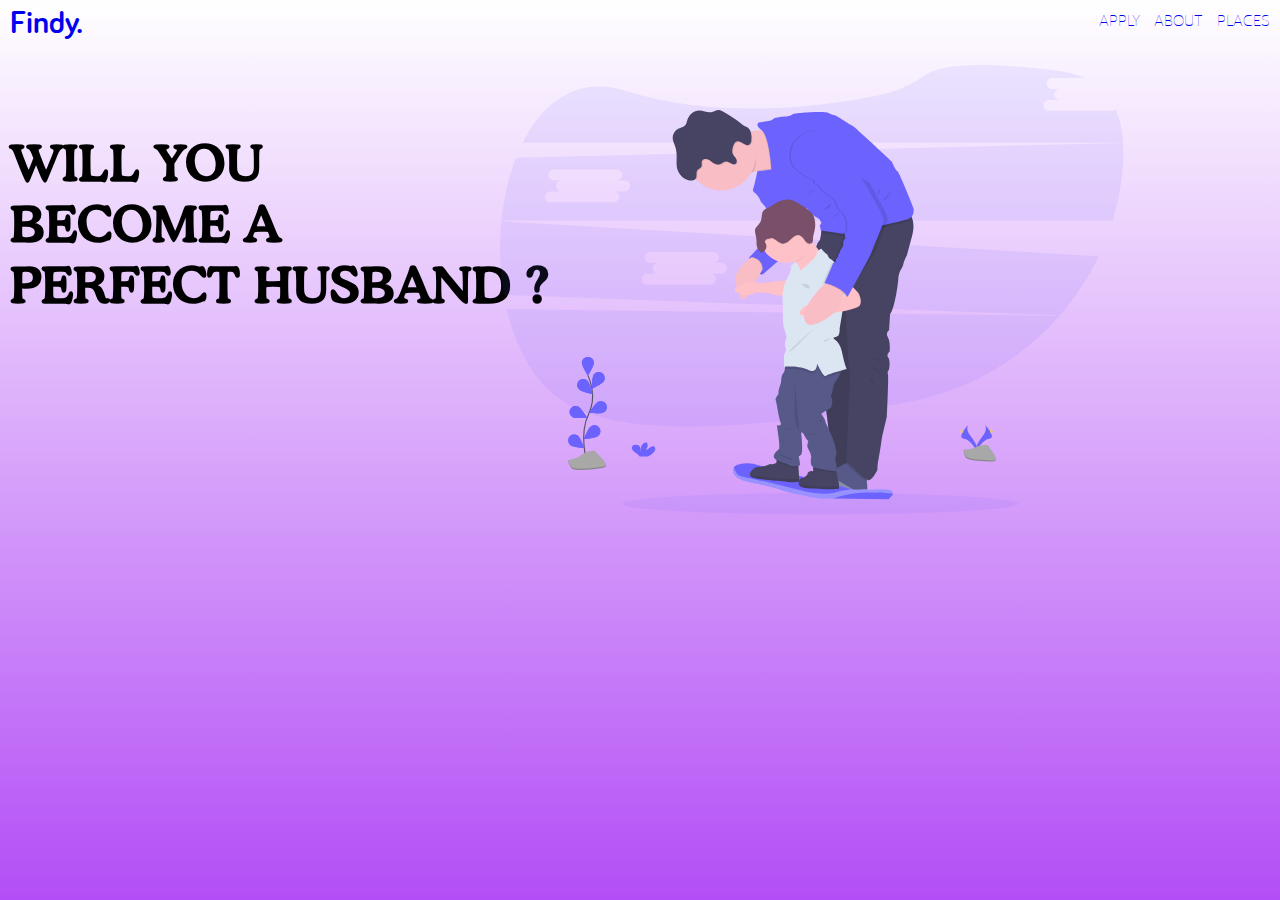
<file: index.html>
<!DOCTYPE html>
<html>

<head>
    <title>Findy</title>
    <meta name="viewport" content="width=device-width, initial-scale=1">
    <meta charset="utf-8">
    <link rel="stylesheet" href="./assets/css/styles.css">

</head>

<body>
    
    <header>
        <h1><a href="index.html">Findy.</a></h1>
        <nav>
            <ul>
                    <li><a href="./apply.html">APPLY</a></li>
                    <li><a href="./about.html">ABOUT</a></li>
                    <li><a href="./place.html">PLACES</a></li>
            </ul>
        </nav>
    </header>

    <main>
        <h3>WILL YOU <br/> BECOME A <br/>PERFECT HUSBAND ? </h3>
    </main>
    <div class="svg">
        <svg width="1098" height="791" viewBox="0 0 1098 791" fill="none" xmlns="http://www.w3.org/2000/svg">
            <g id="fatherhood 1">
            <g clip-path="url(#clip0)">
            <path id="Vector" opacity="0.1" d="M11.85 429.97C29.21 504.17 65.96 568.31 124.03 599.44C244.74 664.05 516.95 630.72 720.1 592.44C822.756 573.161 915.937 519.896 984.64 441.22L11.85 429.97Z" fill="#6C63FF"/>
            <path id="Vector_2" opacity="0.1" d="M1077.2 80.71H965.73C963.176 80.71 960.727 79.6954 958.921 77.8894C957.115 76.0835 956.1 73.634 956.1 71.08C956.1 68.526 957.115 66.0765 958.921 64.2706C960.727 62.4646 963.176 61.45 965.73 61.45H985C982.498 61.3694 980.126 60.319 978.385 58.5209C976.644 56.7228 975.671 54.3179 975.671 51.815C975.671 49.3121 976.644 46.9073 978.385 45.1092C980.126 43.311 982.498 42.2606 985 42.18H971.24C968.738 42.0994 966.366 41.049 964.625 39.2509C962.884 37.4528 961.91 35.048 961.91 32.545C961.91 30.0421 962.884 27.6373 964.625 25.8392C966.366 24.041 968.738 22.9906 971.24 22.91H1029.42C1016.51 16.91 1001.42 12.64 984.03 10.4C825.39 -9.96999 768.75 3.51001 748.77 17.4C724.12 34.5 696.62 47.08 667.23 53.14C569.35 73.33 386.3 97.63 220.39 45.36C137.93 19.36 76.65 63.28 39.91 136.64H1096.55C1095.17 115.32 1091.04 95.64 1083.46 78.4C1081.72 79.8969 1079.5 80.7169 1077.2 80.71V80.71Z" fill="#6C63FF"/>
            <path id="Vector_3" opacity="0.1" d="M2.39 275.1C-1.89131 318.251 -0.438682 361.78 6.71 404.55L985.39 440.35C1012.64 409.009 1035.51 374.122 1053.39 336.64L2.39 275.1ZM389.47 367.44H370.2C372.754 367.44 375.203 368.455 377.009 370.261C378.815 372.067 379.83 374.516 379.83 377.07C379.83 379.624 378.815 382.073 377.009 383.879C375.203 385.685 372.754 386.7 370.2 386.7H258.73C256.176 386.7 253.727 385.685 251.921 383.879C250.115 382.073 249.1 379.624 249.1 377.07C249.1 374.516 250.115 372.067 251.921 370.261C253.727 368.455 256.176 367.44 258.73 367.44H278C275.498 367.359 273.126 366.309 271.385 364.511C269.644 362.713 268.67 360.308 268.67 357.805C268.67 355.302 269.644 352.897 271.385 351.099C273.126 349.301 275.498 348.251 278 348.17H264.24C261.738 348.089 259.366 347.039 257.625 345.241C255.884 343.443 254.91 341.038 254.91 338.535C254.91 336.032 255.884 333.627 257.625 331.829C259.366 330.031 261.738 328.981 264.24 328.9H375.71C378.212 328.981 380.584 330.031 382.325 331.829C384.066 333.627 385.04 336.032 385.04 338.535C385.04 341.038 384.066 343.443 382.325 345.241C380.584 347.039 378.212 348.089 375.71 348.17H389.47C391.972 348.251 394.344 349.301 396.085 351.099C397.826 352.897 398.8 355.302 398.8 357.805C398.8 360.308 397.826 362.713 396.085 364.511C394.344 366.309 391.972 367.359 389.47 367.44V367.44Z" fill="#6C63FF"/>
            <path id="Vector_4" opacity="0.1" d="M1096.6 137.28L28.12 163.28C15.12 196.69 6.55 234.44 2.55 273.61H1077.88C1084.9 250.612 1090.09 227.095 1093.41 203.28C1096.61 180.27 1097.89 158.01 1096.6 137.28ZM219.47 222.44H200.2C201.465 222.44 202.717 222.689 203.885 223.173C205.054 223.657 206.115 224.366 207.009 225.261C207.904 226.155 208.613 227.216 209.097 228.385C209.581 229.553 209.83 230.805 209.83 232.07C209.83 233.335 209.581 234.587 209.097 235.755C208.613 236.924 207.904 237.985 207.009 238.879C206.115 239.774 205.054 240.483 203.885 240.967C202.717 241.451 201.465 241.7 200.2 241.7H88.73C86.176 241.7 83.7265 240.685 81.9206 238.879C80.1146 237.074 79.1 234.624 79.1 232.07C79.1 229.516 80.1146 227.067 81.9206 225.261C83.7265 223.455 86.176 222.44 88.73 222.44H108C105.498 222.359 103.126 221.309 101.385 219.511C99.6439 217.713 98.6704 215.308 98.6704 212.805C98.6704 210.302 99.6439 207.897 101.385 206.099C103.126 204.301 105.498 203.251 108 203.17H94.24C91.7384 203.089 89.3662 202.039 87.625 200.241C85.8839 198.443 84.9104 196.038 84.9104 193.535C84.9104 191.032 85.8839 188.627 87.625 186.829C89.3662 185.031 91.7384 183.981 94.24 183.9H205.71C208.212 183.981 210.584 185.031 212.325 186.829C214.066 188.627 215.04 191.032 215.04 193.535C215.04 196.038 214.066 198.443 212.325 200.241C210.584 202.039 208.212 203.089 205.71 203.17H219.47C221.972 203.251 224.344 204.301 226.085 206.099C227.826 207.897 228.8 210.302 228.8 212.805C228.8 215.308 227.826 217.713 226.085 219.511C224.344 221.309 221.972 222.359 219.47 222.44V222.44Z" fill="#6C63FF"/>
            <path id="Vector_5" opacity="0.1" d="M563.62 790.89C756.274 790.89 912.45 782.437 912.45 772.01C912.45 761.583 756.274 753.13 563.62 753.13C370.967 753.13 214.79 761.583 214.79 772.01C214.79 782.437 370.967 790.89 563.62 790.89Z" fill="#6C63FF"/>
            <path id="Vector_6" d="M853.21 633.18C853.21 633.18 858.7 640.37 850.67 651.18C842.64 661.99 836.02 671.18 838.67 677.95C838.67 677.95 850.78 657.8 860.67 657.52C870.56 657.24 864.05 645.3 853.21 633.18Z" fill="#6C63FF"/>
            <path id="Vector_7" opacity="0.1" d="M853.21 633.18C853.684 633.876 854.06 634.633 854.33 635.43C863.95 646.74 869.07 657.29 859.83 657.55C851.21 657.8 840.88 673.2 838.41 677.09C838.488 677.392 838.585 677.689 838.7 677.98C838.7 677.98 850.81 657.83 860.7 657.55C870.59 657.27 864.05 645.3 853.21 633.18Z" fill="black"/>
            <path id="Vector_8" d="M863.42 642.34C863.42 644.87 863.14 646.92 862.79 646.92C862.44 646.92 862.15 644.87 862.15 642.34C862.15 639.81 862.51 641 862.86 641C863.21 641 863.42 639.81 863.42 642.34Z" fill="#FFD037"/>
            <path id="Vector_9" d="M866.92 645.36C864.7 646.57 862.77 647.3 862.6 646.99C862.43 646.68 864.1 645.45 866.32 644.24C868.54 643.03 867.66 643.91 867.83 644.24C868 644.57 869.14 644.15 866.92 645.36Z" fill="#FFD037"/>
            <path id="Vector_10" d="M824.19 633.18C824.19 633.18 818.7 640.37 826.73 651.18C834.76 661.99 841.37 671.18 838.73 677.95C838.73 677.95 826.61 657.8 816.73 657.52C806.85 657.24 813.34 645.3 824.19 633.18Z" fill="#6C63FF"/>
            <path id="Vector_11" opacity="0.1" d="M824.19 633.18C823.712 633.873 823.335 634.631 823.07 635.43C813.45 646.74 808.32 657.29 817.57 657.55C826.18 657.8 836.57 673.2 838.99 677.09C838.91 677.39 838.81 677.68 838.7 677.98C838.7 677.98 826.58 657.83 816.7 657.55C806.82 657.27 813.34 645.3 824.19 633.18Z" fill="black"/>
            <path id="Vector_12" d="M813.98 642.34C813.98 644.87 814.26 646.92 814.61 646.92C814.96 646.92 815.25 644.87 815.25 642.34C815.25 639.81 814.89 641 814.54 641C814.19 641 813.98 639.81 813.98 642.34Z" fill="#FFD037"/>
            <path id="Vector_13" d="M810.47 645.36C812.69 646.57 814.63 647.3 814.8 646.99C814.97 646.68 813.3 645.45 811.08 644.24C808.86 643.03 809.74 643.91 809.57 644.24C809.4 644.57 808.25 644.15 810.47 645.36Z" fill="#FFD037"/>
            <path id="Vector_14" d="M815.73 677.04C815.73 677.04 831.09 676.56 835.73 673.27C840.37 669.98 859.36 666.03 860.51 671.27C861.66 676.51 883.59 697.56 866.25 697.7C848.91 697.84 825.96 695 821.34 692.19C816.72 689.38 815.73 677.04 815.73 677.04Z" fill="#A8A8A8"/>
            <path id="Vector_15" opacity="0.2" d="M866.55 695.91C849.21 696.05 826.26 693.21 821.64 690.4C818.12 688.25 816.72 680.56 816.25 677.02H815.74C815.74 677.02 816.74 689.4 821.33 692.22C825.92 695.04 848.9 697.87 866.24 697.73C871.24 697.73 872.98 695.91 872.88 693.27C872.18 694.89 870.27 695.88 866.55 695.91Z" fill="black"/>
            <path id="Vector_16" d="M269.23 682.66C271.065 681.162 272.404 679.143 273.07 676.87C273.56 674.58 272.58 671.87 270.39 670.98C267.93 670.04 265.3 671.75 263.3 673.47C261.3 675.19 259.03 677.16 256.42 676.79C257.762 675.575 258.766 674.032 259.334 672.312C259.902 670.593 260.014 668.756 259.66 666.98C259.546 666.244 259.235 665.553 258.76 664.98C257.39 663.52 254.92 664.14 253.28 665.29C248.08 668.95 246.63 676.02 246.6 682.37C246.08 680.08 246.52 677.69 246.51 675.37C246.5 673.05 245.85 670.37 243.87 669.14C242.641 668.484 241.262 668.16 239.87 668.2C237.53 668.11 234.93 668.35 233.33 670.05C231.33 672.18 231.86 675.74 233.59 678.05C235.32 680.36 237.94 681.86 240.35 683.47C242.29 684.623 243.944 686.199 245.19 688.08C245.332 688.347 245.452 688.624 245.55 688.91H260.2C263.478 687.243 266.516 685.141 269.23 682.66V682.66Z" fill="#6C63FF"/>
            <path id="Vector_17" d="M152.8 698.44C152.8 698.44 138.74 650.73 155.43 615.62C162.535 600.935 164.682 584.34 161.55 568.33C160.005 560.747 157.765 553.323 154.86 546.15" stroke="#535461" stroke-width="2" stroke-miterlimit="10"/>
            <path id="Vector_18" d="M165.21 523.95C165.21 529.8 154.63 546.76 154.63 546.76C154.63 546.76 144.04 529.76 144.04 523.95C144.125 521.199 145.277 518.589 147.253 516.673C149.229 514.757 151.873 513.685 154.625 513.685C157.377 513.685 160.021 514.757 161.997 516.673C163.973 518.589 165.125 521.199 165.21 523.95V523.95Z" fill="#6C63FF"/>
            <path id="Vector_19" d="M182.71 556.34C179.54 561.25 161.43 569.73 161.43 569.73C161.43 569.73 161.76 549.73 164.94 544.83C166.503 542.557 168.89 540.984 171.595 540.444C174.3 539.905 177.109 540.442 179.424 541.941C181.739 543.441 183.377 545.784 183.991 548.473C184.605 551.162 184.145 553.985 182.71 556.34V556.34Z" fill="#6C63FF"/>
            <path id="Vector_20" d="M181.95 611.69C176.73 614.32 156.82 612.5 156.82 612.5C156.82 612.5 167.2 595.41 172.42 592.78C173.665 592.121 175.029 591.716 176.432 591.591C177.835 591.465 179.249 591.621 180.591 592.049C181.934 592.476 183.177 593.167 184.249 594.082C185.321 594.996 186.199 596.115 186.833 597.373C187.467 598.631 187.844 600.002 187.941 601.408C188.038 602.813 187.854 604.224 187.399 605.557C186.945 606.89 186.228 608.12 185.293 609.173C184.357 610.226 183.221 611.082 181.95 611.69V611.69Z" fill="#6C63FF"/>
            <path id="Vector_21" d="M171.94 653.44C167.24 656.92 147.31 658.44 147.31 658.44C147.31 658.44 154.65 639.85 159.31 636.37C160.419 635.461 161.702 634.786 163.08 634.387C164.458 633.989 165.903 633.874 167.326 634.051C168.75 634.227 170.123 634.691 171.362 635.414C172.601 636.137 173.68 637.105 174.534 638.258C175.387 639.41 175.998 640.725 176.329 642.121C176.659 643.517 176.702 644.965 176.456 646.378C176.21 647.792 175.679 649.14 174.896 650.342C174.113 651.544 173.093 652.574 171.9 653.37L171.94 653.44Z" fill="#6C63FF"/>
            <path id="Vector_22" d="M139.21 570.86C143.4 574.93 162.94 579.16 162.94 579.16C162.94 579.16 158.15 559.75 153.94 555.67C152.951 554.66 151.771 553.857 150.467 553.311C149.164 552.764 147.764 552.484 146.35 552.486C144.937 552.489 143.538 552.775 142.237 553.326C140.936 553.878 139.758 554.685 138.773 555.699C137.788 556.713 137.017 557.914 136.503 559.231C135.99 560.548 135.746 561.954 135.785 563.367C135.823 564.78 136.145 566.171 136.73 567.458C137.314 568.745 138.151 569.902 139.19 570.86H139.21Z" fill="#6C63FF"/>
            <path id="Vector_23" d="M128.12 619.83C133.34 622.46 153.25 620.64 153.25 620.64C153.25 620.64 142.87 603.56 137.65 600.92C135.15 599.723 132.281 599.554 129.658 600.448C127.035 601.343 124.867 603.23 123.619 605.705C122.372 608.18 122.145 611.046 122.986 613.687C123.828 616.327 125.671 618.533 128.12 619.83Z" fill="#6C63FF"/>
            <path id="Vector_24" d="M123.88 668.91C128.58 672.38 148.5 673.91 148.5 673.91C148.5 673.91 141.17 655.32 136.5 651.84C134.238 650.331 131.483 649.75 128.805 650.217C126.127 650.684 123.731 652.163 122.113 654.347C120.495 656.532 119.779 659.255 120.114 661.953C120.448 664.651 121.808 667.117 123.91 668.84L123.88 668.91Z" fill="#6C63FF"/>
            <path id="Vector_25" d="M165.21 523.95C165.21 529.8 154.63 546.76 154.63 546.76C154.63 546.76 144.04 529.76 144.04 523.95C144.125 521.199 145.277 518.589 147.253 516.673C149.229 514.757 151.873 513.685 154.625 513.685C157.377 513.685 160.021 514.757 161.997 516.673C163.973 518.589 165.125 521.199 165.21 523.95V523.95Z" fill="#6C63FF"/>
            <path id="Vector_26" d="M182.71 556.34C179.54 561.25 161.43 569.73 161.43 569.73C161.43 569.73 161.76 549.73 164.94 544.83C166.503 542.557 168.89 540.984 171.595 540.444C174.3 539.905 177.109 540.442 179.424 541.941C181.739 543.441 183.377 545.784 183.991 548.473C184.605 551.162 184.145 553.985 182.71 556.34V556.34Z" fill="#6C63FF"/>
            <path id="Vector_27" d="M181.95 611.69C176.73 614.32 156.82 612.5 156.82 612.5C156.82 612.5 167.2 595.41 172.42 592.78C173.665 592.121 175.029 591.716 176.432 591.591C177.835 591.465 179.249 591.621 180.591 592.049C181.934 592.476 183.177 593.167 184.249 594.082C185.321 594.996 186.199 596.115 186.833 597.373C187.467 598.631 187.844 600.002 187.941 601.408C188.038 602.813 187.854 604.224 187.399 605.557C186.945 606.89 186.228 608.12 185.293 609.173C184.357 610.226 183.221 611.082 181.95 611.69V611.69Z" fill="#6C63FF"/>
            <path id="Vector_28" d="M171.94 653.44C167.24 656.92 147.31 658.44 147.31 658.44C147.31 658.44 154.65 639.85 159.31 636.37C160.419 635.461 161.702 634.786 163.08 634.387C164.458 633.989 165.903 633.874 167.326 634.051C168.75 634.227 170.123 634.691 171.362 635.414C172.601 636.137 173.68 637.105 174.534 638.258C175.387 639.41 175.998 640.725 176.329 642.121C176.659 643.517 176.702 644.965 176.456 646.378C176.21 647.792 175.679 649.14 174.896 650.342C174.113 651.544 173.093 652.574 171.9 653.37L171.94 653.44Z" fill="#6C63FF"/>
            <path id="Vector_29" d="M139.21 570.86C143.4 574.93 162.94 579.16 162.94 579.16C162.94 579.16 158.15 559.75 153.94 555.67C152.951 554.66 151.771 553.857 150.467 553.311C149.164 552.764 147.764 552.484 146.35 552.486C144.937 552.489 143.538 552.775 142.237 553.326C140.936 553.878 139.758 554.685 138.773 555.699C137.788 556.713 137.017 557.914 136.503 559.231C135.99 560.548 135.746 561.954 135.785 563.367C135.823 564.78 136.145 566.171 136.73 567.458C137.314 568.745 138.151 569.902 139.19 570.86H139.21Z" fill="#6C63FF"/>
            <path id="Vector_30" d="M128.12 619.83C133.34 622.46 153.25 620.64 153.25 620.64C153.25 620.64 142.87 603.56 137.65 600.92C135.15 599.723 132.281 599.554 129.658 600.448C127.035 601.343 124.867 603.23 123.619 605.705C122.372 608.18 122.145 611.046 122.986 613.687C123.828 616.327 125.671 618.533 128.12 619.83Z" fill="#6C63FF"/>
            <path id="Vector_31" d="M123.88 668.91C128.58 672.38 148.5 673.91 148.5 673.91C148.5 673.91 141.17 655.32 136.5 651.84C134.238 650.331 131.483 649.75 128.805 650.217C126.127 650.684 123.731 652.163 122.113 654.347C120.495 656.532 119.779 659.255 120.114 661.953C120.448 664.651 121.808 667.117 123.91 668.84L123.88 668.91Z" fill="#6C63FF"/>
            <path id="Vector_32" d="M119.55 695.44C119.55 695.44 136.67 692.04 141.23 687.51C145.79 682.98 166.33 675.05 168.61 680.71C170.89 686.37 199.41 705.63 180.01 709.03C160.61 712.43 134.38 713.56 128.68 711.29C122.98 709.02 119.55 695.44 119.55 695.44Z" fill="#A8A8A8"/>
            <path id="Vector_33" opacity="0.2" d="M180.04 706.91C160.65 710.31 134.41 711.44 128.71 709.18C124.37 707.45 121.35 699.18 120.16 695.31L119.55 695.44C119.55 695.44 122.98 709.03 128.68 711.29C134.38 713.55 160.62 712.42 180.01 709.03C185.61 708.03 187.21 705.74 186.61 702.83C186.16 704.72 184.21 706.18 180.04 706.91Z" fill="black"/>
            <path id="Vector_34" d="M438.95 338.5C438.95 338.5 435.6 365.95 462.17 368.76L466.17 349.76L457.8 338.5L445.81 334.44L438.95 338.5Z" fill="#6C63FF"/>
            <path id="Vector_35" opacity="0.1" d="M445.81 334.44L438.95 338.49C438.95 338.49 435.6 365.94 462.17 368.75" fill="black"/>
            <path id="Vector_36" d="M487.16 183.29C487.16 183.29 469.23 184.39 451.25 187.37C449.41 187.683 447.58 188.017 445.76 188.37C444.7 188.57 443.66 188.78 442.62 189.01C433.2 190.95 424.62 193.47 419.62 196.69C413.62 200.54 411.62 190.17 411.43 175.76C411.35 170.69 411.52 165.13 411.79 159.51C412.14 153.01 412.65 146.43 413.19 140.51C414.38 127.39 415.75 117.19 415.75 117.19C415.75 117.19 422.03 117.19 430.42 116.9L433.12 116.8C435.75 116.7 438.54 116.56 441.35 116.39C442.68 116.32 444.02 116.24 445.35 116.14C450.67 115.76 455.92 115.22 460.35 114.52C465.07 113.76 468.9 112.8 470.98 111.52C480.48 105.86 487.16 183.29 487.16 183.29Z" fill="#F8BDC5"/>
            <path id="Vector_37" d="M567.05 284.65L563.55 307.88C563.55 307.88 555.92 317.38 556.92 322.66C557.92 327.94 566.72 561.28 566.72 561.28C566.72 561.28 583.97 659.82 577.98 672.49C571.99 685.16 577.63 714.73 577.63 714.73L613.53 709.1L625.53 278.31L567.05 284.65Z" fill="#474463"/>
            <path id="Vector_38" opacity="0.1" d="M567.05 284.65L563.55 307.88C563.55 307.88 555.92 317.38 556.92 322.66C557.92 327.94 566.72 561.28 566.72 561.28C566.72 561.28 583.97 659.82 577.98 672.49C571.99 685.16 577.63 714.73 577.63 714.73L613.53 709.1L625.53 278.31L567.05 284.65Z" fill="black"/>
            <path id="Vector_39" d="M646.24 720.71C645.1 722.6 645.19 728.16 645.51 732.89C645.79 736.96 646.24 740.42 646.24 740.42V764.35C646.24 764.35 607.88 750.98 586.76 736.9C578.05 731.09 575.57 725.69 576.05 721.37C576.75 715.22 583.45 711.21 586.76 711.21C589.92 711.21 599.9 705.7 608.08 700.83C614.51 697.02 619.85 693.61 619.85 693.61C619.85 693.61 648.35 717.19 646.24 720.71Z" fill="#575988"/>
            <path id="Vector_40" opacity="0.1" d="M646.24 720.71C645.1 722.6 645.19 728.16 645.51 732.89C636.98 728.89 610.57 703.27 608.08 700.83C614.51 697.02 619.85 693.61 619.85 693.61C619.85 693.61 648.35 717.19 646.24 720.71Z" fill="black"/>
            <path id="Vector_41" d="M725.08 300.84L715.93 334.63C715.93 334.63 710.65 344.83 709.93 349.76C709.21 354.69 704.3 362.08 704.3 362.08C702.078 366.944 700.88 372.213 700.78 377.56C700.43 387.07 693.78 431.06 686.35 438.45L684.59 466.96C684.59 466.96 677.59 471.88 682.48 478.96C687.37 486.04 685.65 504.3 685.65 504.3C685.65 504.3 678.96 509.58 683.19 514.86C687.42 520.14 684.59 535.63 684.59 535.63C684.59 535.63 680.72 540.55 682.48 543.37C684.24 546.19 680.74 618.69 680.74 618.69L672.28 654.23C672.28 654.23 668.4 683.8 666.28 692.6C664.16 701.4 664.17 712.3 664.17 712.3C664.17 712.3 655.02 731.66 648.33 730.61C641.64 729.56 609.27 697.87 609.27 697.87L613.84 590.87C613.84 590.87 617.71 545.47 615.25 536.67C612.79 527.87 611.03 483.88 611.03 483.88L606.1 414.55L556.88 337.12C556.88 337.12 553.31 314.59 563.51 307.91L565.36 295.74L567.03 284.68L625.46 278.34L714.85 255.12C714.85 255.12 721.74 259.37 725.35 269.98C727.82 277.13 728.77 287.21 725.08 300.84Z" fill="#474463"/>
            <path id="Vector_42" d="M569.55 336.44C569.55 336.44 528.02 387.44 529.78 373.19C530.88 364.24 525.2 353.31 520.78 346.4C518.17 342.29 516.01 339.6 516.01 339.6C516.01 339.6 541.35 293.15 542.76 299.48C543.21 301.48 546.14 306.07 549.91 311.31C557.86 322.29 569.55 336.44 569.55 336.44Z" fill="#FFC1C8"/>
            <path id="Vector_43" opacity="0.3" d="M646.24 759.37V764.37C646.24 764.37 607.88 751 586.76 736.92C578.05 731.11 575.57 725.71 576.05 721.39C587.71 727.29 609.4 738.54 615.97 743.61C621.55 747.91 635.97 754.72 646.24 759.37Z" fill="white"/>
            <g id="skate">
            <path id="Vector_44" d="M691.39 754.33C691.324 755.165 691.089 755.978 690.7 756.72L683.7 764.35L585.86 762.78L559.55 762.35C559.55 762.35 504.17 752.27 493.38 747.57C482.59 742.87 440.17 734.27 440.17 734.27C440.17 734.27 414.55 729.97 410.79 717.54C409.52 713.33 410.16 710.32 411.55 708.18C414.28 703.99 419.94 703.11 419.94 703.11C431.501 699.695 443.862 700.151 455.14 704.41L619.14 746.6L621.68 747.25C621.68 747.25 680.14 746.16 681.32 746.37C690.29 748.01 691.6 751.82 691.39 754.33Z" fill="#6C63FF"/>
            <path id="Vector_45" opacity="0.3" d="M691.39 754.33C681.55 753.05 664.39 751.16 659.97 752.98C659.97 752.98 628.76 749.12 585.82 762.78L559.55 762.35C559.55 762.35 504.17 752.27 493.38 747.57C482.59 742.87 440.17 734.27 440.17 734.27C440.17 734.27 414.55 729.97 410.79 717.54C409.52 713.33 410.16 710.32 411.55 708.18C413.3 713.28 416.67 720.67 422.05 722.74C430.5 725.99 465.23 732.61 465.23 732.61L533.97 749.44C533.97 749.44 573.66 758.05 589.11 752.44C595.44 750.16 607.32 748.13 619.11 746.54L621.65 747.19C621.65 747.19 680.11 746.1 681.29 746.31C690.29 748.01 691.6 751.82 691.39 754.33Z" fill="white"/>
            </g>
            <path id="Vector_46" d="M596.46 741.66C596.377 743.134 596.193 744.601 595.91 746.05C595.91 746.05 557.03 747.44 536.79 744.44C531.2 743.61 528.04 741.82 526.47 739.68C525.769 738.669 525.335 737.497 525.207 736.274C525.079 735.05 525.263 733.814 525.74 732.68C525.964 732.028 526.248 731.399 526.59 730.8C528.1 728.16 530.42 726.29 531.69 726.54C535.21 727.25 541.25 720.03 541.25 720.03C540.77 715.62 547.7 714.03 548.78 714.75C548.973 714.898 549.2 714.994 549.441 715.029C549.682 715.063 549.927 715.034 550.154 714.946C550.38 714.857 550.58 714.712 550.733 714.523C550.887 714.335 550.989 714.11 551.03 713.87C551.1 713.54 551.12 711.95 551.12 710.09C551.12 706.99 551.03 703.09 551.03 703.09L590.11 707.84L591.66 715.31C593.08 721.97 595.06 731.12 595.91 734.25C596.501 736.673 596.687 739.177 596.46 741.66Z" fill="#474463"/>
            <path id="Vector_47" opacity="0.1" d="M596.46 741.66C596.377 743.134 596.193 744.601 595.91 746.05C595.91 746.05 557.03 747.44 536.79 744.44C531.2 743.61 528.04 741.82 526.47 739.68C531.66 739.37 538.41 739.2 542.59 740.22C548.55 741.7 584.2 741.7 596.46 741.66Z" fill="black"/>
            <path id="Vector_48" d="M526.55 730.78C526.593 731.141 526.536 731.507 526.386 731.838C526.236 732.169 525.999 732.453 525.7 732.66C520.78 736.46 497.17 732.33 497.17 732.33C497.17 732.33 448.93 729.33 441.72 724.41C441.069 723.982 440.525 723.411 440.13 722.74C437.13 717.32 447.99 708.22 448.93 708.22C449.87 708.22 462.84 706.45 463.71 706.28C469.71 705.07 475.71 701.35 476.71 702.41C477.71 703.47 482.71 701 485.15 700.65C486.04 700.52 486.45 699.26 486.6 697.65C486.741 695.471 486.667 693.284 486.38 691.12L524.91 701.49L525.25 707.63L526.36 728.07L526.5 730.58C526.524 730.645 526.541 730.712 526.55 730.78Z" fill="#474463"/>
            <path id="Vector_49" opacity="0.1" d="M497.21 732.33C497.21 732.33 448.97 729.33 441.76 724.41C441.109 723.982 440.565 723.411 440.17 722.74C449.94 723.54 466.23 724.89 469.17 725.64C473.4 726.64 497.17 728.1 497.17 728.1H526.4L526.54 730.61C527.81 737.69 497.21 732.33 497.21 732.33Z" fill="black"/>
            <path id="Vector_50" d="M466.75 351.17C466.75 351.17 464.53 355.17 461.19 361.11C453.19 375.23 438.8 400.26 432.61 408.18C423.81 419.44 424.52 408.89 415.01 385.31C407.95 367.77 429.68 347.7 441.3 338.58C445.3 335.41 448.1 333.58 448.1 333.58L466.75 351.17Z" fill="#F8BDC5"/>
            <path id="Vector_51" d="M509.33 378.27C509.33 378.27 480.12 380.73 474.49 382.49C468.86 384.25 444.58 383.19 442.49 382.49C440.4 381.79 398.84 391.29 417.85 400.79C436.86 410.29 448.85 400.79 448.85 400.79C448.85 400.79 473.49 399.38 479.85 403.26C486.21 407.14 509.41 405.02 509.41 405.02L509.33 378.27Z" fill="#FFC1C8"/>
            <path id="Vector_52" opacity="0.1" d="M448.65 162.88C452.25 172.09 450 180.11 445.76 188.34C435.14 190.34 425.15 193.09 419.59 196.66C403.75 206.87 415.72 117.12 415.72 117.12C415.72 117.12 423.38 117.12 433.09 116.73C430.15 130.15 441.29 144.08 448.65 162.88Z" fill="black"/>
            <path id="Vector_53" d="M449.55 160.88C449.531 175.621 444.087 189.839 434.255 200.822C424.423 211.805 410.893 218.784 396.244 220.429C381.595 222.073 366.854 218.268 354.832 209.738C342.809 201.209 334.348 188.552 331.061 174.183C327.774 159.813 329.892 144.736 337.01 131.828C344.129 118.92 355.75 109.085 369.657 104.197C383.564 99.31 398.783 99.713 412.412 105.33C426.04 110.946 437.125 121.383 443.55 134.65C447.51 142.826 449.562 151.795 449.55 160.88V160.88Z" fill="#F8BDC5"/>
            <path id="Vector_54" opacity="0.1" d="M725.37 269.95C723.47 272.715 720.625 274.689 717.37 275.5C703.64 279.37 606.85 302.6 600.52 301.19C594.93 299.95 570.94 296.5 565.41 295.71L567.08 284.65L625.51 278.31L714.9 255.09C714.9 255.09 721.76 259.34 725.37 269.95Z" fill="black"/>
            <path id="Vector_55" opacity="0.1" d="M487.16 183.29C475.719 183.976 464.321 185.244 453.01 187.09C453.171 186.575 453.15 186.021 452.95 185.52L476.35 182.63C476.35 182.63 472.93 127.63 460.35 114.45C465.07 113.69 468.9 112.73 470.98 111.45C480.48 105.86 487.16 183.29 487.16 183.29Z" fill="black"/>
            <path id="Vector_56" d="M456.55 100.69C456.55 100.69 477.32 98.82 480.13 95.3C482.94 91.78 503.01 90.73 503.01 90.73C503.01 90.73 512.86 88.97 515.01 86.5C517.16 84.03 570.61 80.87 575.89 83.69C581.17 86.51 586.1 88.26 589.27 88.62C592.44 88.98 617.07 106.56 619.53 106.56C621.99 106.56 689.53 170.27 689.53 170.27C689.53 170.27 696.53 186.46 699.39 187.16C702.25 187.86 727.55 251.92 727.55 251.92C727.55 251.92 731.07 267.4 717.35 271.28C703.63 275.16 606.83 298.38 600.5 296.97C594.17 295.56 564.25 291.34 564.25 291.34C564.25 291.34 564.6 291.34 563.9 287.47C563.2 283.6 562.14 284.65 563.54 281.13C564.94 277.61 566.36 277.96 564.6 275.85C562.84 273.74 564.6 272.68 558.97 269.16C553.34 265.64 546.97 261.77 546.65 260.72C546.33 259.67 541.37 252.62 538.91 252.27C536.45 251.92 467.46 232.56 467.46 232.56L451.27 227.28C451.27 227.28 443.53 222 445.27 218.84C447.01 215.68 453 187.09 453 187.09L477.75 184.04C477.75 184.04 474.06 124.44 460.2 114.44C446.34 104.44 456.55 100.69 456.55 100.69Z" fill="#6C63FF"/>
            <path id="Vector_57" opacity="0.1" d="M466.75 351.17C466.75 351.17 464.53 355.17 461.19 361.11C460.67 342.75 447.83 339.19 441.3 338.58C445.3 335.41 448.1 333.58 448.1 333.58L466.75 351.17Z" fill="black"/>
            <path id="Vector_58" d="M449.55 217.78L451.25 227.28C451.25 227.28 457.94 235.38 457.94 237.84C457.94 240.3 465.68 247.34 467.8 251.21C469.92 255.08 477.3 255.79 474.48 262.48C471.66 269.17 455.48 320.2 455.48 320.2L438.94 338.5C438.94 338.5 466.39 336.03 462.16 368.76L497.71 337.76L525.55 287.11C525.55 287.11 498.45 235.73 497.4 231.51C496.35 227.29 449.55 217.78 449.55 217.78Z" fill="#6C63FF"/>
            <path id="Vector_59" opacity="0.1" d="M531.86 235.38C531.86 235.38 554.38 219.54 554.38 217.78C554.38 216.02 531.86 235.38 531.86 235.38Z" fill="black"/>
            <path id="Vector_60" opacity="0.1" d="M569.55 255.09C569.55 255.09 581.55 252.27 582.55 245.94C583.55 239.61 569.55 255.09 569.55 255.09Z" fill="black"/>
            <path id="Vector_61" opacity="0.1" d="M579.37 271.28C579.37 271.28 596.27 262.91 595.56 261.46C594.85 260.01 579.37 271.28 579.37 271.28Z" fill="black"/>
            <path id="Vector_62" opacity="0.1" d="M669.82 217.67C669.82 217.67 662.82 222.24 664.9 226.52C666.98 230.8 669.82 217.67 669.82 217.67Z" fill="black"/>
            <path id="Vector_63" opacity="0.1" d="M690.55 219.54C690.55 219.54 670.61 238.54 675.12 238.9C679.63 239.26 690.55 219.54 690.55 219.54Z" fill="black"/>
            <path id="Vector_64" opacity="0.1" d="M645.19 514.12C645.19 514.12 670.88 519.05 671.58 520.81C672.28 522.57 645.19 514.12 645.19 514.12Z" fill="black"/>
            <path id="Vector_65" opacity="0.1" d="M654.34 531.01C654.34 531.01 668.06 539.46 668.41 541.92C668.76 544.38 654.34 531.01 654.34 531.01Z" fill="black"/>
            <path id="Vector_66" opacity="0.1" d="M651.17 550.02C651.17 550.02 653.28 559.52 656.8 560.93C660.32 562.34 651.17 550.02 651.17 550.02Z" fill="black"/>
            <path id="Vector_67" opacity="0.1" d="M443.61 134.34C443.61 134.44 443.61 134.55 443.56 134.65C443.08 137.78 441.8 141.17 438.86 142.21C437.084 142.71 435.185 142.535 433.53 141.72C428.53 139.53 424.08 134.27 418.74 135.54C416.2 136.14 414.42 138.07 413.16 140.44C412.286 142.146 411.615 143.948 411.16 145.81C410.16 149.73 409.36 153.99 410.89 157.72C411.142 158.33 411.443 158.919 411.79 159.48C413.21 161.75 415.21 163.68 416.61 165.97C418.35 168.83 418.8 173.12 416.09 175.08C415.41 175.527 414.639 175.817 413.833 175.93C413.027 176.042 412.206 175.974 411.43 175.73C409.445 175.106 407.536 174.261 405.74 173.21C402.2 171.36 397.74 170.21 394.38 172.35C393.22 173.07 392.29 174.11 391.18 174.87C388.873 176.299 386.136 176.869 383.45 176.48C377.09 175.83 374.71 171.8 369.85 168.68C366.29 166.38 358.85 165.4 356.73 170.1C355.37 173.1 357.39 176.88 356.06 179.94C354.73 183 350.5 183.94 348.54 186.78C345.96 190.52 348.36 195.93 346.47 200.08C346.181 200.723 345.793 201.317 345.32 201.84C334.723 190.421 328.967 175.338 329.262 159.763C329.557 144.187 335.88 129.333 346.902 118.324C357.924 107.315 372.786 101.009 388.362 100.732C403.938 100.456 419.014 106.23 430.42 116.84L433.12 116.74C435.75 116.64 438.54 116.5 441.35 116.33C442.014 117.737 442.534 119.208 442.9 120.72C443.988 125.175 444.229 129.796 443.61 134.34V134.34Z" fill="black"/>
            <path id="Vector_68" d="M355.3 168.7C353.93 171.7 355.95 175.48 354.63 178.53C353.31 181.58 349.05 182.53 347.11 185.37C344.52 189.12 346.92 194.53 345.04 198.67C342.88 203.4 336.36 204.14 331.36 202.76C327.088 201.54 323.168 199.321 319.924 196.287C316.679 193.253 314.203 189.49 312.7 185.31C309.31 175.66 311.5 165.04 310.62 154.85C310.245 150.483 309.304 146.184 307.82 142.06C306.37 138.06 304.39 134.12 303.92 129.87C303.584 126.264 304.336 122.64 306.079 119.465C307.822 116.291 310.477 113.711 313.7 112.06C317.82 110.06 322.89 109.49 325.89 106.06C328.19 103.4 328.68 99.69 329.75 96.34C332.64 87.34 341.27 80 350.75 80.09C358.33 80.15 365.75 84.62 373.16 82.86C377.35 81.86 381.16 78.86 385.48 79.29C387.549 79.6154 389.532 80.3533 391.31 81.46C402.812 87.6723 413.755 94.8657 424.02 102.96C426.143 104.789 428.468 106.369 430.95 107.67C432.548 108.293 434.108 109.011 435.62 109.82C438.85 111.82 440.54 115.63 441.46 119.33C442.564 123.783 442.815 128.404 442.2 132.95C441.76 136.16 440.5 139.76 437.45 140.83C435.668 141.327 433.765 141.145 432.11 140.32C427.11 138.15 422.67 132.89 417.33 134.15C412.97 135.15 410.87 140.09 409.73 144.42C408.73 148.34 407.91 152.6 409.46 156.34C410.74 159.44 413.46 161.71 415.17 164.58C416.88 167.45 417.37 171.74 414.65 173.69C411.65 175.86 407.58 173.55 404.29 171.83C400.77 169.98 396.29 168.83 392.94 170.96C391.79 171.68 390.86 172.72 389.74 173.49C387.431 174.905 384.701 175.471 382.02 175.09C375.65 174.44 373.27 170.41 368.42 167.29C364.85 164.97 357.43 163.99 355.3 168.7Z" fill="#474463"/>
            <path id="Vector_69" opacity="0.1" d="M549.92 311.26C549.65 312.76 547.59 312.93 547.17 314.39C543.17 328.5 534.37 341.19 520.79 346.39C518.18 342.28 516.02 339.59 516.02 339.59C516.02 339.59 541.36 293.14 542.77 299.47C543.22 301.44 546.15 306.02 549.92 311.26Z" fill="black"/>
            <path id="Vector_70" d="M550.67 301.54C550.672 310.729 547.949 319.713 542.845 327.355C537.741 334.996 530.486 340.953 521.996 344.471C513.507 347.989 504.165 348.91 495.152 347.119C486.139 345.327 477.86 340.903 471.361 334.406C464.863 327.909 460.437 319.63 458.643 310.618C456.85 301.605 457.769 292.263 461.286 283.773C464.802 275.283 470.757 268.026 478.397 262.921C486.038 257.815 495.021 255.09 504.21 255.09C510.317 255.068 516.367 256.254 522.014 258.58C527.66 260.906 532.79 264.327 537.109 268.644C541.427 272.962 544.849 278.091 547.176 283.737C549.504 289.383 550.691 295.433 550.67 301.54Z" fill="#FFC1C8"/>
            <path id="Vector_71" opacity="0.1" d="M524.99 701.52L525.33 707.66C521.26 708.56 513.52 709.74 509.01 706.98C503.18 703.41 494.57 702.54 486.68 697.68C486.821 695.501 486.747 693.314 486.46 691.15L524.99 701.52Z" fill="black"/>
            <path id="Vector_72" opacity="0.1" d="M591.66 715.33C591.39 716.7 591.14 717.54 591.14 717.54C591.14 717.54 560.09 714.36 551.14 710.07C551.14 706.97 551.05 703.07 551.05 703.07L590.13 707.82L591.66 715.33Z" fill="black"/>
            <path id="Vector_73" d="M584.65 575.71C582.54 581.34 581.48 582.4 583.6 585.21C585.72 588.02 584.65 602.81 581.29 604.21C577.93 605.61 565.29 614.06 565.29 614.06C565.29 614.06 572.29 623.21 572.5 627.06C572.684 629.52 573.635 631.86 575.22 633.75C575.22 633.75 586.06 656.98 588.22 664.37C590.38 671.76 592.36 683.37 592.36 683.37C592.36 683.37 588.57 693.93 591.19 699.92C593.81 705.91 591.19 714.7 591.19 714.7C591.19 714.7 553.38 710.83 549.19 705.86C545 700.89 547.79 689.71 547.79 689.71C546.926 684.728 545.135 679.952 542.51 675.63C538.28 668.94 543.51 661.91 542.51 661.55C541.51 661.19 538.28 657.33 535.1 651C531.92 644.67 529.94 647.12 529.94 647.12C529.94 647.12 534.06 682.67 529.94 685.84C525.82 689.01 525.26 687.6 526.32 691.84C527.141 695.91 527.729 700.023 528.08 704.16C528.08 704.16 515.41 708.03 509.08 704.16C502.75 700.29 493.22 699.58 484.85 693.6C476.48 687.62 488.64 677.41 490.75 676C492.86 674.59 490.05 654.18 490.05 654.18L487.23 634.12C487.23 634.12 496.73 636.23 493.61 628.49C490.49 620.75 486.88 594 485.12 589.78C483.36 585.56 491.12 579.92 490.05 577.11C488.98 574.3 494.62 558.11 494.62 558.11C494.62 558.11 494.98 544.74 498.49 542.23C499.83 541.29 500.7 538.37 501.28 535.14C501.895 531.328 502.259 527.48 502.37 523.62C502.37 523.62 582.96 517.99 595.98 525.73C601.84 529.21 601.43 535.62 598.98 542.11C595.98 550.03 589.82 558.11 588.27 561.04C585.36 566.44 586.76 570.08 584.65 575.71Z" fill="#575988"/>
            <path id="Vector_74" opacity="0.1" d="M598.88 542.11C588.88 544.92 575.56 549.05 573.39 551.42C569.87 555.3 557.9 529.6 557.9 529.6C557.9 529.6 558.61 548.92 542.77 540.84C529.06 533.84 506.93 534.76 501.21 535.14C501.825 531.328 502.189 527.48 502.3 523.62C502.3 523.62 582.89 517.99 595.91 525.73C601.77 529.21 601.36 535.62 598.88 542.11Z" fill="black"/>
            <path id="Vector_75" d="M557.9 329.35C557.9 329.35 564.9 320.9 566.35 324.07C567.8 327.24 576.06 333.57 576.06 333.57C576.06 333.57 578.43 340.96 582.6 342.02C586.77 343.08 618.09 385.31 618.09 385.31L606.82 408.18L597.67 463.79C597.67 463.79 598.07 472.59 595.58 475.79C593.09 478.99 583.58 478.25 587.99 482.12C592.4 485.99 598.73 489.51 602.25 507.12C605.77 524.73 609.99 534.92 609.99 534.92C609.99 534.92 576.91 543.37 573.39 547.24C569.87 551.11 557.9 525.42 557.9 525.42C557.9 525.42 558.61 544.73 542.77 536.66C526.93 528.59 499.83 531.05 499.83 531.05V510.25C499.83 510.25 505.11 502.15 502.3 496.52C499.49 490.89 504.22 480.33 504.22 480.33C504.22 480.33 502.65 469.42 499.83 463.09C497.01 456.76 498.07 426.84 498.07 426.84C498.07 426.84 495.93 407.48 497.88 397.62C499.535 389.074 502.457 380.823 506.55 373.14C510.42 365.6 512.87 358.56 511.82 355.74C510.77 352.92 521.11 346.82 521.11 346.82L526.84 356.09L528.3 361.63C528.3 361.63 558.61 339.91 557.9 329.35Z" fill="#DCE6F2"/>
            <path id="Vector_76" d="M608.55 378.27C608.55 378.27 628.26 397.62 630.37 400.79C632.48 403.96 639.55 420.44 630.4 425.44C621.25 430.44 585.4 438.15 581.84 435.49C578.28 432.83 556.84 438.49 556.84 438.49C556.84 438.49 520.98 447.29 528.72 432.86C536.46 418.43 554.77 420.86 554.77 420.86C554.77 420.86 584.35 420.81 587.51 417.86C590.67 414.91 614.51 408.58 609.11 395.54C603.71 382.5 608.55 378.27 608.55 378.27Z" fill="#FFC1C8"/>
            <path id="Vector_77" opacity="0.1" d="M550.67 464.85C550.67 464.85 504.76 504.62 509.33 504.62C513.9 504.62 550.67 464.85 550.67 464.85Z" fill="black"/>
            <path id="Vector_78" opacity="0.1" d="M581.29 481.04C581.29 481.04 566.7 484.55 569.52 486.67C572.34 488.79 581.29 481.04 581.29 481.04Z" fill="black"/>
            <path id="Vector_79" opacity="0.1" d="M529.84 384.6C529.84 384.6 548.05 386.23 544.84 391.93C541.63 397.63 529.84 384.6 529.84 384.6Z" fill="black"/>
            <path id="Vector_80" opacity="0.1" d="M518.49 555.53C518.49 555.53 516.02 562.69 518.49 566.53C520.96 570.37 518.49 579.53 518.49 579.53V611.53C518.49 611.53 518.15 634.76 526.58 642.85L518.49 555.53Z" fill="black"/>
            <path id="Vector_81" opacity="0.1" d="M494.38 655.25C494.38 655.25 499.3 662.46 500.01 665.1C500.72 667.74 494.38 655.25 494.38 655.25Z" fill="black"/>
            <path id="Vector_82" opacity="0.1" d="M495.61 640.82C495.61 640.82 507.05 638.71 508.81 639.94C510.57 641.17 495.61 640.82 495.61 640.82Z" fill="black"/>
            <path id="Vector_83" opacity="0.1" d="M492.27 683.93C492.27 683.93 488.92 684.28 495.61 687.93C502.3 691.58 515.32 696.2 515.49 694.62C515.66 693.04 492.27 683.93 492.27 683.93Z" fill="black"/>
            <path id="Vector_84" opacity="0.1" d="M541.24 648.91C542.42 648.91 557.15 648.03 556.3 650.32C555.45 652.61 541.24 648.91 541.24 648.91Z" fill="black"/>
            <path id="Vector_85" opacity="0.1" d="M561.25 628.32C561.25 628.32 564.59 622.52 565.82 624.98C567.05 627.44 561.25 628.32 561.25 628.32Z" fill="black"/>
            <path id="Vector_86" opacity="0.1" d="M550.67 301.54C550.675 305.859 550.076 310.157 548.89 314.31C546.95 316.07 543.6 316.09 541.21 314.78C538.41 313.24 536.58 310.44 534.76 307.78C532.94 305.12 530.87 302.46 527.89 301.32C524.12 299.9 519.82 301.32 516.54 303.68C513.26 306.04 510.64 309.16 507.54 311.68C504.44 314.2 500.49 316.24 496.54 315.62C493.99 315.23 491.73 313.79 489.54 312.4C486.54 310.51 483.32 307.57 480.03 306.3C476.74 305.03 474.03 307.3 470.9 307.3C468.41 308.2 465.7 310.25 466.2 312.84C466.468 313.801 466.901 314.708 467.48 315.52C468.485 317.5 468.882 319.733 468.62 321.937C468.358 324.142 467.45 326.22 466.01 327.91C461.865 321.918 459.188 315.034 458.194 307.816C457.2 300.598 457.918 293.247 460.29 286.357C462.662 279.468 466.621 273.233 471.847 268.156C477.074 263.079 483.421 259.302 490.376 257.131C497.332 254.96 504.7 254.455 511.886 255.657C519.073 256.86 525.876 259.735 531.746 264.052C537.616 268.369 542.388 274.006 545.677 280.508C548.966 287.009 550.68 294.194 550.68 301.48L550.67 301.54Z" fill="black"/>
            <path id="Vector_87" d="M470.89 305.95C468.4 306.85 465.69 308.9 466.18 311.5C466.458 312.456 466.894 313.358 467.47 314.17C470.39 319.38 467.92 326.86 462.47 329.28C461.616 329.725 460.64 329.879 459.69 329.72C458.937 329.486 458.251 329.075 457.69 328.52C454.759 325.9 452.738 322.415 451.92 318.57C451.06 314.57 451.59 310.33 451.15 306.22C450.71 302.11 449.3 298.06 448.81 293.92C448.463 291.874 448.681 289.772 449.44 287.84C450.1 286.565 450.949 285.399 451.96 284.38C454.77 281.25 457.7 278.05 459.11 274.08C461.34 267.76 459.72 259.71 464.6 255.08C466.86 252.96 470.02 252.17 472.82 250.83C475.456 249.43 477.981 247.829 480.37 246.04C489.42 239.82 500.42 235.04 511.18 237.24C515.479 238.281 519.596 239.967 523.39 242.24C530.438 246.125 537.13 250.622 543.39 255.68C546.097 257.682 548.461 260.11 550.39 262.87C551.827 265.233 552.861 267.818 553.45 270.52C554.887 276.415 555.084 282.545 554.03 288.52C553.03 294.38 550.76 300.07 550.67 306.02C550.67 308.02 550.83 310.18 549.8 311.9C548.15 314.64 544.06 314.9 541.26 313.38C538.46 311.86 536.63 309.04 534.82 306.38C533.01 303.72 530.93 301.06 527.95 299.93C524.18 298.5 519.88 299.93 516.6 302.28C513.32 304.63 510.71 307.76 507.6 310.28C504.49 312.8 500.6 314.84 496.6 314.22C494.05 313.83 491.79 312.4 489.6 311.01C486.6 309.11 483.38 306.17 480.1 304.91C476.82 303.65 474.01 305.95 470.89 305.95Z" fill="#794F6A"/>
            <path id="Vector_88" d="M577.61 378.27C577.61 378.27 525.88 426.13 536.43 450.06C546.98 473.99 593.43 431.76 593.43 431.76L609.99 393.44L577.61 378.27Z" fill="#F8BDC5"/>
            <g id="Group" opacity="0.1">
            <path id="Vector_89" opacity="0.1" d="M462.45 326.44C461.599 326.885 460.627 327.039 459.68 326.88C458.923 326.648 458.236 326.233 457.68 325.67C454.749 323.053 452.725 319.572 451.9 315.73C451.05 311.68 451.58 307.48 451.14 303.37C450.7 299.26 449.28 295.22 448.8 291.07C448.8 290.87 448.8 290.66 448.75 290.45C448.642 291.595 448.658 292.749 448.8 293.89C449.28 298.03 450.7 302.03 451.14 306.19C451.58 310.35 451.05 314.5 451.9 318.54C452.722 322.386 454.746 325.871 457.68 328.49C458.239 329.046 458.926 329.458 459.68 329.69C460.627 329.849 461.599 329.695 462.45 329.25C466.75 327.34 469.18 322.31 468.61 317.71C468.401 319.566 467.728 321.34 466.651 322.866C465.574 324.392 464.129 325.621 462.45 326.44V326.44Z" fill="black"/>
            <path id="Vector_90" opacity="0.1" d="M553.96 285.69C552.96 291.55 550.69 297.24 550.61 303.19C550.61 305.19 550.77 307.35 549.73 309.07C548.09 311.81 544 312.07 541.2 310.55C538.4 309.03 536.57 306.22 534.75 303.55C532.93 300.88 530.87 298.23 527.88 297.1C524.12 295.68 519.82 297.1 516.54 299.46C513.26 301.82 510.64 304.93 507.54 307.46C504.44 309.99 500.49 312.02 496.54 311.41C493.99 311.01 491.73 309.58 489.54 308.19C486.54 306.29 483.32 303.36 480.04 302.09C476.76 300.82 474.04 303.09 470.91 303.09C468.42 304 465.71 306.04 466.19 308.65C466.251 308.932 466.342 309.207 466.46 309.47C467.44 307.763 469.03 306.491 470.91 305.91C474.03 305.91 476.79 303.67 480.04 304.91C483.29 306.15 486.57 309.11 489.54 311.01C491.71 312.4 493.97 313.83 496.54 314.22C500.54 314.84 504.46 312.83 507.54 310.28C510.62 307.73 513.27 304.58 516.54 302.28C519.81 299.98 524.12 298.5 527.88 299.93C530.88 301.06 532.94 303.75 534.75 306.38C536.56 309.01 538.4 311.8 541.2 313.38C544 314.96 548.09 314.64 549.73 311.9C550.73 310.18 550.58 308.03 550.61 306.02C550.69 300.07 552.93 294.38 553.96 288.52C554.488 285.51 554.702 282.454 554.6 279.4C554.536 281.509 554.323 283.611 553.96 285.69V285.69Z" fill="black"/>
            </g>
            <path id="Vector_91" opacity="0.1" d="M515.67 134.72C515.67 134.72 496.67 169.21 522.67 186.81C548.67 204.41 551.18 202.65 551.18 202.65C551.18 202.65 550.82 206.87 551.18 207.93C551.54 208.99 558.18 211.44 558.18 211.44C558.18 211.44 566.27 224.44 577.88 230.1C589.49 235.76 591.61 249.1 591.61 249.1C591.61 249.1 591.61 253.68 597.61 257.9C603.61 262.12 608.23 274.44 608.23 274.44V285.71C608.23 287.47 610.34 292.71 605.77 293.27C601.2 293.83 605.06 304.36 605.06 304.36C605.06 304.36 600.14 310.36 601.19 313.16C602.24 315.96 599.08 321.6 599.08 321.6C599.08 321.6 595.21 327.23 595.56 328.29C595.91 329.35 591.34 333.22 592.39 335.68C593.44 338.14 587.12 341.31 588.17 344.13C589.22 346.95 583.67 348.35 583.67 348.35L568.46 383.55C568.46 383.55 600.46 390.55 608.72 408.18L649.06 334.27C649.06 334.27 671.58 279.02 672.29 275.5C673 271.98 667.36 259.31 667.36 259.31L639.91 209.31L598.73 151.24C598.73 151.24 566 81.58 515.67 134.72Z" fill="black"/>
            <path id="Vector_92" opacity="0.1" d="M556.3 149.27C556.3 149.27 506.86 166.62 532.9 184.22C558.94 201.82 561.41 200.05 561.41 200.05C561.41 200.05 561.06 204.28 561.41 205.33C561.76 206.38 568.41 208.85 568.41 208.85C568.41 208.85 576.51 221.85 588.12 227.51C599.73 233.17 601.85 246.51 601.85 246.51C601.85 246.51 601.85 251.09 607.85 255.31C613.85 259.53 618.41 271.85 618.41 271.85V283.11C618.41 284.87 620.52 290.11 615.94 290.68C611.36 291.25 615.24 301.77 615.24 301.77C615.24 301.77 610.31 307.77 611.37 310.56C612.43 313.35 609.26 319.01 609.26 319.01C609.26 319.01 605.39 324.64 605.74 325.7C606.09 326.76 601.51 330.63 602.57 333.09C603.63 335.55 597.29 338.72 598.35 341.54C599.41 344.36 593.84 345.76 593.84 345.76L578.64 380.95C578.64 380.95 605 382.31 613.32 399.95L659.23 331.72C659.23 331.72 681.76 276.47 682.46 272.95C683.16 269.43 677.55 256.72 677.55 256.72L650.1 206.72L587.48 170.6C587.48 170.6 606.63 96.12 556.3 149.27Z" fill="black"/>
            <path id="Vector_93" d="M518.49 134.72C518.49 134.72 499.49 169.21 525.49 186.81C551.49 204.41 554 202.65 554 202.65C554 202.65 553.65 206.87 554 207.93C554.35 208.99 561 211.44 561 211.44C561 211.44 569.1 224.44 580.71 230.1C592.32 235.76 594.44 249.1 594.44 249.1C594.44 249.1 594.44 253.68 600.44 257.9C606.44 262.12 611.05 274.44 611.05 274.44V285.71C611.05 287.47 613.16 292.71 608.58 293.27C604 293.83 607.88 304.36 607.88 304.36C607.88 304.36 602.95 310.36 604.01 313.16C605.07 315.96 601.9 321.6 601.9 321.6C601.9 321.6 598.03 327.23 598.38 328.29C598.73 329.35 594.15 333.22 595.21 335.68C596.27 338.14 589.93 341.31 590.99 344.13C592.05 346.95 586.48 348.35 586.48 348.35L571.28 383.55C571.28 383.55 603.22 390.55 611.53 408.18L651.87 334.27C651.87 334.27 674.4 279.02 675.1 275.5C675.8 271.98 670.17 259.31 670.17 259.31L642.72 209.31L601.55 151.26C601.55 151.26 568.81 81.58 518.49 134.72Z" fill="#6C63FF"/>
            <g id="Group_2" opacity="0.1">
            <path id="Vector_94" opacity="0.1" d="M310.62 152.04C310.25 147.669 309.309 143.366 307.82 139.24C306.37 135.24 304.39 131.3 303.92 127.05C303.92 126.92 303.92 126.8 303.92 126.67C303.815 127.734 303.815 128.806 303.92 129.87C304.39 134.12 306.37 138.03 307.82 142.06C309.309 146.182 310.25 150.483 310.62 154.85C310.76 156.49 310.82 158.15 310.84 159.85C310.87 157.2 310.84 154.61 310.62 152.04Z" fill="black"/>
            <path id="Vector_95" opacity="0.1" d="M345.04 195.86C342.89 200.58 336.36 201.33 331.36 199.94C327.092 198.717 323.175 196.498 319.931 193.466C316.687 190.434 314.209 186.676 312.7 182.5C311.31 178.203 310.634 173.706 310.7 169.19C310.64 174.7 310.85 180.14 312.7 185.31C314.208 189.487 316.686 193.247 319.93 196.281C323.174 199.314 327.091 201.535 331.36 202.76C336.36 204.14 342.89 203.4 345.04 198.67C345.95 196.67 345.86 194.35 345.82 192.07C345.802 193.371 345.537 194.657 345.04 195.86V195.86Z" fill="black"/>
            <path id="Vector_96" opacity="0.1" d="M442.2 130.12C441.77 133.32 440.5 136.92 437.45 137.99C435.672 138.487 433.774 138.309 432.12 137.49C427.12 135.31 422.67 130.05 417.33 131.32C412.97 132.32 410.88 137.25 409.73 141.59C408.896 144.332 408.534 147.196 408.66 150.06C408.851 148.146 409.209 146.252 409.73 144.4C410.88 140.07 412.97 135.17 417.33 134.13C422.67 132.87 427.08 138.13 432.12 140.3C433.772 141.126 435.672 141.307 437.45 140.81C440.5 139.74 441.77 136.14 442.2 132.93C442.475 130.886 442.575 128.821 442.5 126.76C442.45 127.88 442.35 129.01 442.2 130.12Z" fill="black"/>
            <path id="Vector_97" opacity="0.1" d="M414.65 170.86C411.65 173.03 407.58 170.72 404.29 168.99C400.77 167.14 396.29 165.99 392.94 168.12C391.79 168.84 390.86 169.88 389.74 170.65C387.435 172.076 384.701 172.642 382.02 172.25C375.65 171.6 373.27 167.57 368.42 164.45C364.86 162.16 357.42 161.18 355.3 165.88C354.791 167.264 354.65 168.755 354.89 170.21C354.956 169.69 355.094 169.182 355.3 168.7C357.43 163.99 364.86 164.97 368.42 167.27C373.27 170.39 375.65 174.42 382.02 175.07C384.702 175.454 387.435 174.884 389.74 173.46C390.86 172.7 391.79 171.66 392.94 170.94C396.32 168.84 400.77 169.94 404.29 171.81C407.58 173.53 411.63 175.81 414.65 173.67C416.41 172.41 416.83 170.17 416.44 167.96C416.235 169.119 415.594 170.157 414.65 170.86V170.86Z" fill="black"/>
            <path id="Vector_98" opacity="0.1" d="M354.63 175.72C353.26 178.86 349.05 179.72 347.11 182.55C345.66 184.65 345.78 187.27 345.83 189.9C345.812 188.298 346.256 186.725 347.11 185.37C349.05 182.54 353.26 181.67 354.63 178.53C355.109 177.164 355.24 175.7 355.01 174.27C354.948 174.768 354.821 175.256 354.63 175.72V175.72Z" fill="black"/>
            </g>
            </g>
            </g>
            <defs>
            <clipPath id="clip0">
            <rect width="1097.1" height="790.89" fill="white"/>
            </clipPath>
            </defs>
            
        
        </svg>
    </div>

</body>


</html>
</file>
<file: assets/css/styles.css>
/* DECORATEUR */
@font-face{
    font-family:"Bariol";
    src:url("../front/bariolbold.ttf");
}

@font-face{
    font-family:"Bariolthin";
    src:url("../front/bariolthin1.ttf ");
}

@font-face{
    font-family:"Cooper";
    src:url("../front/cooperm.ttf ");
}

/* END DECORATEUR */

/* BODY */

*{
    padding: 0;
    margin: 0;
}

body{
    background: linear-gradient(#ffffff, #b34ef6);
    min-height: 100vh;
}

/*END BODY*/

/* HEADER */

h1{
    float: left;
    margin-left: 10px;
    font-family: Bariol;
    clear: both;
}

h1 a{
    text-decoration: none;
}

h1 a:visited{
    color: black;
}

h1 a:hover{
    color: plum;
}

nav{
    float: right;
    margin-top: 10px;
}


nav ul li {
    display: inline-block;
    margin-right: 10px;
    font-family: Bariolthin;
}

nav ul li a{
    text-decoration: none;
}

nav ul li a:hover {
    color: plum;

}

nav ul li a:visited {
    color: black;

}
/*END HEADER */

/* MAIN */

main{
    clear: both;
    margin-left: 10px;
}

h3{
    padding-top: 90px ;
    font-size:50px;
    font-family: Cooper;
}


/*END MAIN */

/* SVG*/
svg{
    width: 80%;
    height: 70%;
    
}

.svg{
    margin-left: 500px;
    margin-top:-250px;

}


#skate{
    animation-name: skate;
    animation-duration: 4s;
    animation-iteration-count: infinite;
    animation-timing-function: ease-in-out;
}

@keyframes skate{
    from{
        transform: rotateY(0deg) ;
    }to{
        transform: rotateY(25deg);
    }
}

/*END SVG*/
</file>
